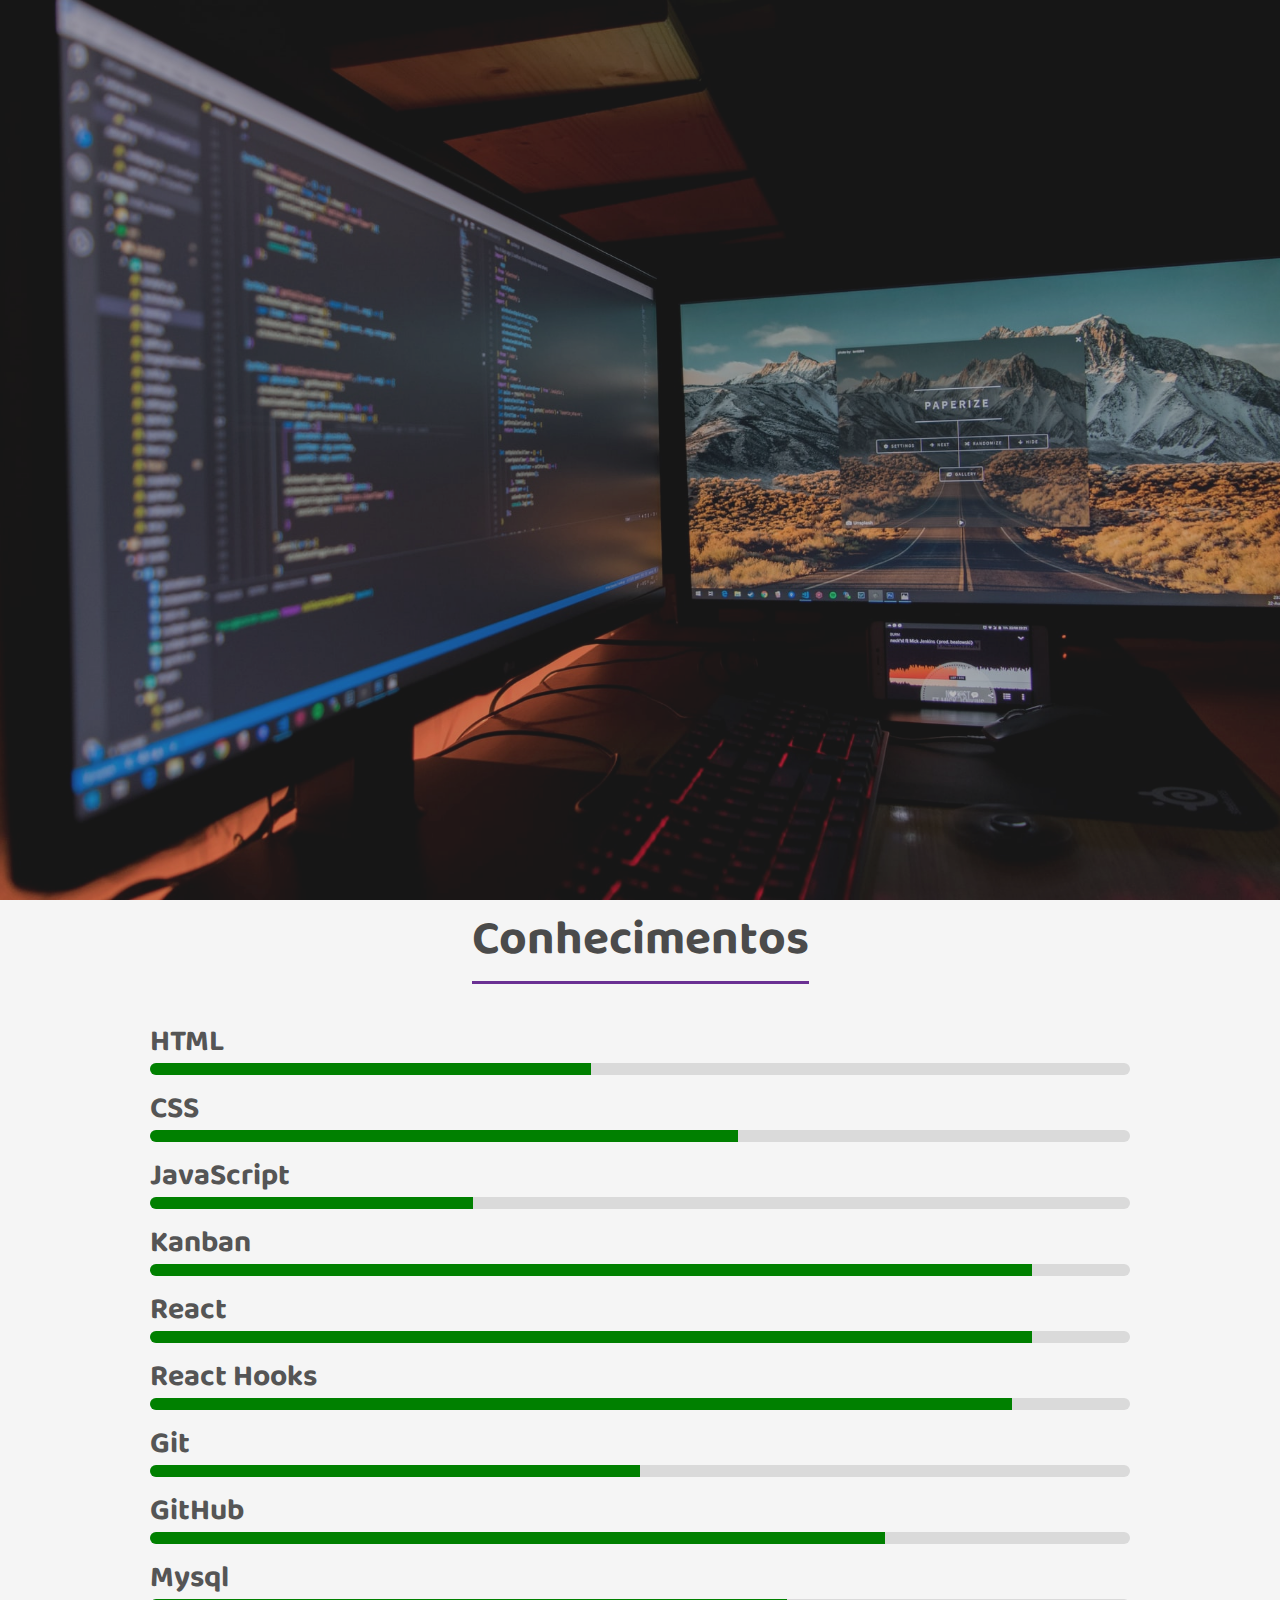
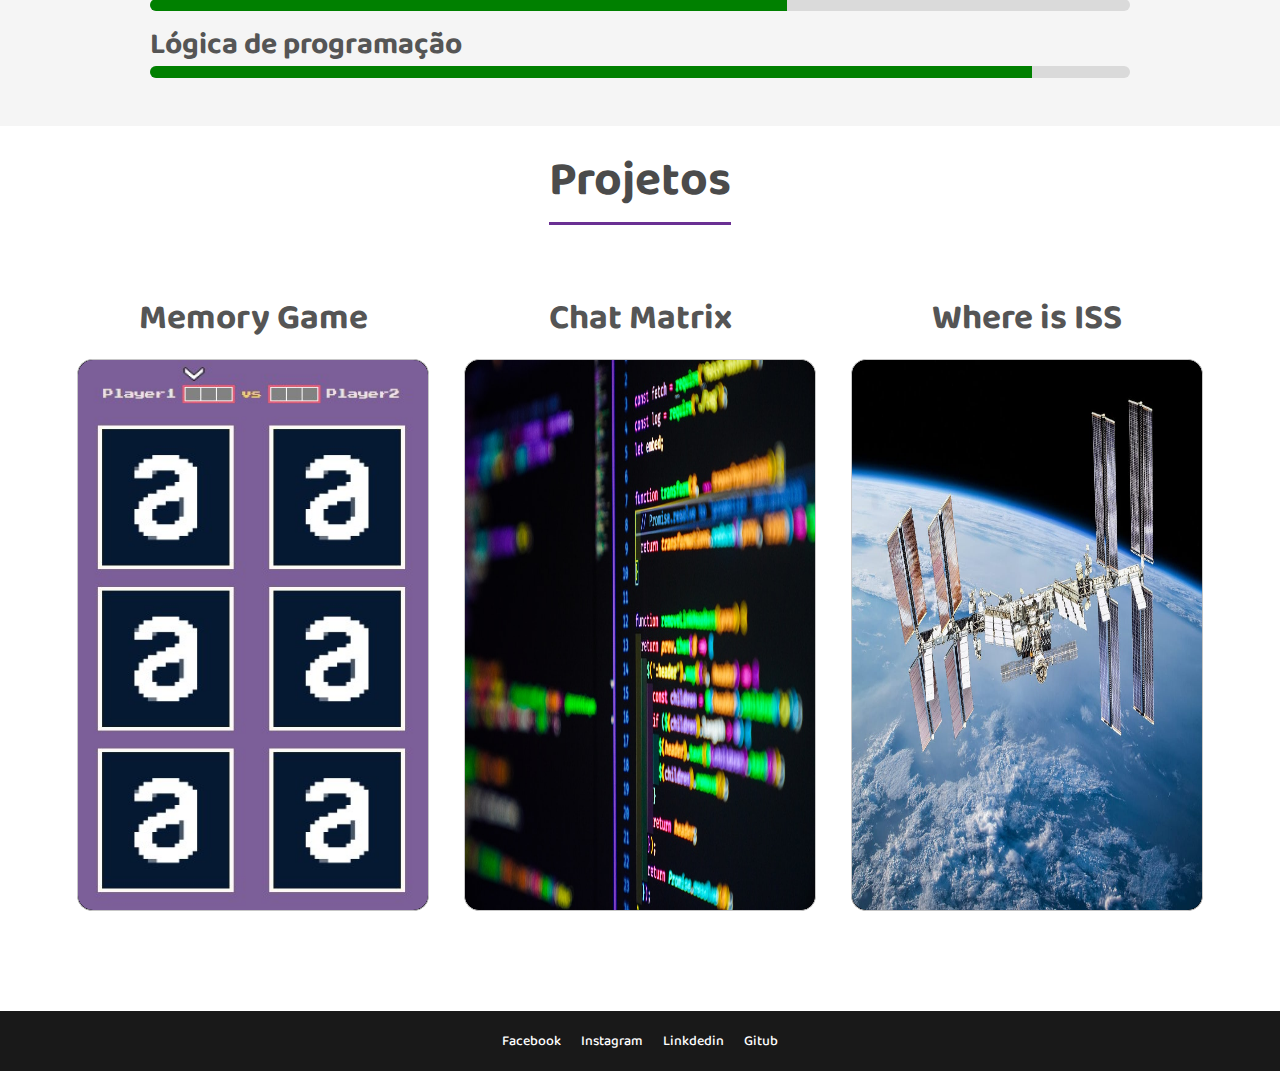
<file: index.html>
<!-- <!DOCTYPE html> -->
<html lang="pt-br">
  <head>
    <meta charset="UTF-8" />
    <meta http-equiv="X-UA-Compatible" content="IE=edge" />
    <meta name="viewport" content="width=device-width, initial-scale=1.0" />
   
   
    <meta property="og:site_name" content="Diego Pollheim" />
    <meta property="og:title" content="Meu portifólio pessoal" />
    <meta property="og:description" content="Me siga nas redes sociais!" />
   
   
    <link rel="stylesheet" href="estilos.css" />
    <link rel="stylesheet" href="cards.css" />
    <link
      rel="apple-touch-icon"
      sizes="180x180"
      href="favicon_io/apple-touch-icon.png"
    />
    <link
      rel="icon"
      type="image/png"
      sizes="32x32"
      href="favicon_io/favicon-32x32.png"
    />
    <link
      rel="icon"
      type="image/png"
      sizes="16x16"
      href="favicon_io/favicon-16x16.png"
    />
    <link rel="manifest" href="/site.webmanifest" />

    <title>Diego Pollheim</title>

    <script>
      function skills() {
        return <h1>TESTE</h1>;
      }
    </script>
  </head>

  <body>
    <!-- Home inicial com nome e profissão -->
    <div class="container" id="inicio">
      <header>
        <div class="img-wrapper">
          <img src="imagens/bg.jpg" alt="" />
        </div>
      </header>
      <div class="banner">
        <h1>Frontend Developer</h1>
        <p>Diego Pollheim</p>
        <a href="#conhecimentos"><button>Saiba mais</button></a>
      </div>

      <!-- Sessão Conhecimentos -->
      <section class="sessao-conhecimentos" id="conhecimentos">
        <div class="sessao-header">
          <h1>Conhecimentos</h1>
        </div>

        <!-- Conhecimentos Mobile -->
        <div class="wrapper-conhecimentos">
          <div class="conhecimentos-mobile">
            <!-- SKILL 1 -->
            <div class="sk">
              <h5 class="skill-title">HTML</h5>
              <div class="skill">
                <div class="html"></div>
              </div>
            </div>

            <!-- SKILL 2 -->
            <div class="sk">
              <h5 class="skill-title">CSS</h5>
              <div class="skill">
                <div class="css"></div>
              </div>
            </div>

            <!-- SKILL 3 -->
            <div class="sk">
              <h5 class="skill-title">JavaScript</h5>
              <div class="skill">
                <div class="js"></div>
              </div>
            </div>

            <!-- SKILL 3 -->
            <div class="sk">
              <h5 class="skill-title">Kanban</h5>
              <div class="skill">
                <div class="kanban"></div>
              </div>
            </div>

            <!-- SKILL 4 -->
            <div class="sk">
              <h5 class="skill-title">React</h5>
              <div class="skill">
                <div class="react"></div>
              </div>
            </div>

            <div class="sk">
              <h5 class="skill-title">React Hooks</h5>
              <div class="skill">
                <div class="react-hooks"></div>
              </div>
            </div>

            <!-- SKILL 5 -->
            <div class="sk">
              <h5 class="skill-title">Git</h5>
              <div class="skill">
                <div class="git"></div>
              </div>
            </div>

            <!-- SKILL 6 -->
            <div class="sk">
              <h5 class="skill-title">GitHub</h5>
              <div class="skill">
                <div class="github"></div>
              </div>
            </div>

            <!-- SKILL 7 -->
            <div class="sk">
              <h5 class="skill-title">Mysql</h5>
              <div class="skill">
                <div class="mysql"></div>
              </div>
            </div>

            <!-- SKILL 8 -->
            <div class="sk">
              <h5 class="skill-title">Lógica de programação</h5>
              <div class="skill">
                <div class="logica"></div>
              </div>
            </div>
          </div>
        </div>
      </section>
      <!-- Fim dos conhecimentos -->

      <!-- Sessão Projetos -->
      <section class="sessao-projetos" id="projetos">
        <div class="sessao-header">
          <h1>Projetos</h1>
        </div>

        <div class="wrapper-projetos">
          <div class="container-projetos">
            
            <!-- PROJETO 1 -->

            <a
              class="ver-proj"
              href="https://memory-game-inky.vercel.app/"
              target="blank"
            >
              <h1 class="card-title">Memory Game</h1>
              <div class="card">
                <div class="face face1">
                  <img src="/imagens/Memory-Game.jpg" alt="" />
                  <div class="content memory-game">
                    <h2 class="memory-game">Memory Game</h2>
                    <p class="memory-game">
                      Esse projeto é um jogo da memória projetado para
                      dispositivos mobile, desenvolvido totalmente em
                      Javascript. Usando a lógica simples de um jogo da memória
                      comum.
                    </p>
                    <button>Ver projeto</button>
                  </div>
                </div>
              </div></a
            >

            <!-- PROJETO 2 -->

            <a class="ver-proj" href="https://imersao-react-sooty.vercel.app/">
              <h1 class="card-title">Chat Matrix</h1>
              <div class="card">
                <div class="face face1">
                  <img src="/imagens/projeto2.jpg" alt="" />
                  <div class="content">
                    <h1 class="proj-2">Chat Matrix</h1>
                    <p class="proj-2">
                      Um projeto criado totalmente em React usando a biblioteca
                      MaterialUI, onde as mensagens digitadas são salvas em um
                      banco de dados. Use seu nome de usuário do GitHub e
                      conheca o projeto mais de perto
                    </p>
                    <button>Ver projeto</button>
                  </div>
                </div>
              </div></a
            >

            <!-- PROJETO 3 -->

            <a class="ver-proj" href="https://where-is-iss-zeta.vercel.app/" target="_blank">
              <h1 class="card-title">Where is ISS</h1>
              <div class="card">
                <div class="face face1">
                  <img src="/imagens/projeto3.jpg" alt="" />
                  <div class="content">
                    <h2 class="proj-3">Where is ISS</h2>
                    <p class="proj-3">
                      Where is ISS ou Onde está a ISS, é um projeto pessoal de
                      muito orgulho que vem crescendo e tomando sua forma. Onde
                      o objetivo principal é desafiar conhecimentos pessoais
                      atuais e adquirir novos
                    </p>
                    <button>Ver projeto</button>
                  </div>
                </div>
              </div></a
            >
          </div>
        </div>
      </section>
      <!-- Fim sessão projetos -->
    </div>
    <footer>
      <div class="container">
        <a target="_blank" href="https://www.facebook.com/diego.pollheim"
          >Facebook</a
        >
        <a target="_blank" href="https://www.instagram.com/diego.pollheim/"
          >Instagram</a
        >
        <a
          target="_blank"
          href="https://www.linkedin.com/in/diego-pollheim-979a5a1a7/"
          >Linkdedin</a
        >
        <a target="_blank" href="https://github.com/diegopollheim">Gitub</a>
      </div>
    </footer>
  </body>

  <!-- Carregamento do Menu Lateral -->
</html>
</file>
<file: estilos.css>
@import url("https://fonts.googleapis.com/css2?family=Baloo+Da+2:wght@400;500;600&family=Josefin+Slab:ital,wght@0,100;0,200;0,300;0,400;0,500;1,100;1,200&family=Mulish:ital,wght@0,300;0,400;0,500;1,200;1,300&display=swap");
@import url(https://cdnjs.cloudflare.com/ajax/libs/font-awesome/6.0.0-beta3/css/all.min.css);
@import url("https://fonts.googleapis.com/css2?family=Baloo+Da+2:wght@400;500;600&family=Josefin+Slab:ital,wght@0,100;0,200;0,300;0,400;0,500;1,100;1,200&family=Mulish:ital,wght@0,300;0,500;1,200;1,300&family=Press+Start+2P&display=swap");

* {
  margin: 0;
  padding: 0;
  list-style: none;
  text-decoration: none;
}

html {
  scroll-behavior: smooth;
  display: flex;
  justify-content: center;
}

:root {
  --font-primary: "Baloo Da 2", serif;
  --font-secundary: "Josefin Slab", serif;
  --font-action: "Muli", serif;
  --font-game: "Press Start 2P", serif;

  --color-primary: #555;
}

.container {
  width: 100vw;
}

header {
  width: 100%;
  height: 100vh;
  position: relative;
  z-index: -1;
}

.img-wrapper {
  z-index: -8;
  position: absolute;
  width: 100vw;
  height: 100%;
  background-color: rgba(0, 0, 0, 0.7);
}

.img-wrapper img {
  width: 100%;
  height: 100%;
  object-fit: cover;
  opacity: 0.7;
  animation: zoom 25s;
}

/* @keyframes zoom {
  0% {
    transform: scale(1.3);
  }
  100% {
    transform: scale(1);
  }
} */

.banner {
  position: absolute;
  left: 15%;
  top: 50%;
}

.banner h1 {
  color: #ffffff;
  font-size: 3.5rem;
  font-family: var(--font-primary);
  font-weight: 200;
  text-shadow: 0.2rem 0.2rem 2px rgba(0, 0, 0, 0.4);
  line-height: 3.5rem;

  opacity: 0;
  animation: moveBanner 1s 0.5s forwards;
}

@media only screen and (max-width: 600px) {
  .banner h1 {
    font-size: 3rem;
  }
}

.banner p {
  font-family: var(--font-secundary);
  color: #ffffff;
  font-size: 2rem;
  text-shadow: 0.2rem 0.2rem rgba(0, 0, 0, 0.4);
  margin-bottom: 2rem;
  opacity: 0;
  animation: moveBanner 1s 0.7s forwards;
}

@media only screen and (max-width: 600px) {
  .banner p {
    font-size: 1.375rem;
  }
}

.banner button {
  z-index: 999999;
  font-family: var(--font-action);
  color: #ffffff;
  background: #7f00ff; /* fallback for old browsers */
  background: -webkit-linear-gradient(
    to right,
    #e100ff,
    #7f00ff
  ); /* Chrome 10-25, Safari 5.1-6 */
  background: linear-gradient(
    to right,
    #e100ff,
    #7f00ff
  ); /* W3C, IE 10+/ Edge, Firefox 16+, Chrome 26+, Opera 12+, Safari 7+ */
  padding: 1rem 3rem;
  border: none;
  letter-spacing: 0.1rem;
  text-transform: uppercase;
  border-radius: 5px;
  cursor: pointer;
  opacity: 0;
  animation: moveBanner 1s 0.9s forwards;
}

@media only screen and (max-width: 600px) {
  .banner button {
    padding: 0.8rem 2rem;
    font-size: 12px;
  }
}

.banner button:hover {
  background: linear-gradient(to right, #bf00d8, #6f00dd);
}
@keyframes moveBanner {
  0% {
    transform: translateY(10rem) rotateY(-30deg);
  }
  100% {
    transform: translateY(0) rotateY(0);
    opacity: 1;
  }
}

/* SESSAO CONHECIMENTOS */

.wrapper-conhecimentos {
  padding-left: 15px;
  padding-right: 15px;
  padding-bottom: 48px;
  display: flex;
  justify-content: center;
  flex-direction: column;
  align-items: center;
}
.conhecimentos-mobile {
  flex-direction: column;
  row-gap: 10px;
  width: 100%;
  max-width: 980px;
}

.skill-title {
  font-family: var(--font-primary);
  font-size: 1.125rem;
  line-height: 100%;
  color: #555;
  margin-top: 15px;
  margin-bottom: 5px;
}

.skill {
  height: 12px;
  background-color: #dadada;
  border-radius: 10px;
}

.skill .html {
  border-top-left-radius: 10px;
  border-bottom-left-radius: 10px;
  width: 45%;
  height: 100%;
  background-color: green;
}

.skill .css {
  border-top-left-radius: 10px;
  border-bottom-left-radius: 10px;
  width: 60%;
  height: 100%;
  background-color: green;
}

.skill .js {
  border-top-left-radius: 10px;
  border-bottom-left-radius: 10px;
  width: 33%;
  height: 100%;
  background-color: green;
}

.skill .kanban {
  border-top-left-radius: 10px;
  border-bottom-left-radius: 10px;
  width: 90%;
  height: 100%;
  background-color: green;
}

.skill .react {
  border-top-left-radius: 10px;
  border-bottom-left-radius: 10px;
  width: 90%;
  height: 100%;
  background-color: green;
}
.skill .react-hooks {
  border-top-left-radius: 10px;
  border-bottom-left-radius: 10px;
  width: 88%;
  height: 100%;
  background-color: green;
}

.skill .git {
  border-top-left-radius: 10px;
  border-bottom-left-radius: 10px;
  width: 50%;
  height: 100%;
  background-color: green;
}

.skill .github {
  border-top-left-radius: 10px;
  border-bottom-left-radius: 10px;
  width: 75%;
  height: 100%;
  background-color: green;
}

.skill .mysql {
  border-top-left-radius: 10px;
  border-bottom-left-radius: 10px;
  width: 65%;
  height: 100%;
  background-color: green;
}

.skill .logica {
  border-top-left-radius: 10px;
  border-bottom-left-radius: 10px;
  width: 90%;
  height: 100%;
  background-color: green;
}

@media only screen and (min-width: 600px) {
  .conhecimentos-mobile h5 {
    font-size: 30px;
    margin-top: 20px;
  }
}

.sessao-conhecimentos {
  background-color: #f5f5f5;
}

.sessao-header {
  display: flex;
  justify-content: center;
  align-items: center;
  z-index: 55;
}

.sessao-header h1 {
  font-family: var(--font-primary);
  font-size: 3rem;
  color: #4b4b4b;
  border-bottom: solid 3px #6a3093;
  margin-bottom: 1.5rem;
}

@media only screen and (max-width: 600px) {
  .sessao-conhecimentos .sessao-header h1 {
    font-size: 35px;
  }
}

.sessao-projetos {
  padding: 15px;
  padding-bottom: 60px;
}

.sessao-projetos .sessao-header {
  position: relative;
  display: flex;
  justify-content: space-evenly;
}

@media only screen and (max-width: 600px) {
  .sessao-projetos .sessao-header h1 {
    font-size: 35px;
  }
}

.wrapper-projetos {
  display: flex;
  justify-content: center;
  align-items: center;
}

.container-projetos {
  max-width: 980px;
}

.card-title {
  width: 100%;
  font-size: 2.2rem;
  color: var(--color-primary);
  text-align: center;
  margin-bottom: 10px;
}

.card {
  display: flex;
  align-items: center;
  flex-direction: column;
  border: 1px solid #c7c7c7;
  border-radius: 7px;
  padding: 25px;
}

.card:hover {
  box-shadow: 0 0 11px rgba(33, 33, 33, 0.2);
}

.card-content {
  display: flex;
  position: relative;
}

@media only screen and (max-width: 600px) {
  .card-content {
    flex-direction: column;
  }
}

.card-logo {
  width: 300px;
  height: 200px;
}

.card-logo img {
  border-radius: 7px;
  width: auto;
  height: 100%;
  object-fit: cover;
}

.card h3 {
  font-family: var(--font-game);
  font-size: 1.5rem;
  color: var(--color-primary);
  width: 100%;
  margin-bottom: 1.5rem;
}

.card-info {
  padding: 25px;
  padding-top: 0px;
}

@media only screen and (max-width: 600px) {
  .card-info {
    padding-left: 0px;
    padding-top: 16px;
  }
}

.card-info p {
  font-family: var(--font-primary);
}

.card-info a {
  position: absolute;
  bottom: 0;
  right: 0;
}

.card-info button {
  font-family: var(--font-action);
  color: #ffffff;
  background-color: #0073e6;
  border: none;
  font-size: 12;
  letter-spacing: 0.1rem;
  text-transform: uppercase;
  border-radius: 5px;
  cursor: pointer;
  height: 35px;
  width: 130px;
}

.card-info button:hover {
  background-color: #0063c5;
}

@media only screen and (max-width: 600px) {
  .card-info #btn-ver-projeto button {
    font-size: 12px;
  }
}

.card-proj {
  border-radius: 7px;
  position: relative;
  max-width: 450px;
  max-height: 300px;
}

.card-proj img {
  border-radius: 7px;
  /* object-fit: fill; */
  width: 100%;
  height: auto;
}

.card-proj:hover {
  opacity: 0.7;
}

.card-content-proj {
  padding: 25px;
  width: auto;
  height: auto;
  position: absolute;
  top: 0px;
  left: 0px;
}

.card-content-proj .card-proj-title h3 {
  font-family: var(--font-primary);
  color: white;
}

.card-content-proj p {
  font-family: var(--font-primary);
  color: white;
}
.card-btn-rodape {
  display: flex;
  justify-content: end;
}

.card-btn-rodape button {
  font-family: var(--font-action);
  color: #ffffff;
  background-color: #0073e6;
  border: none;
  font-size: 12;
  letter-spacing: 0.1rem;
  text-transform: uppercase;
  border-radius: 5px;
  cursor: pointer;
  height: 35px;
  width: 130px;
}

footer {
  height: 60px;
  background-color: rgba(0, 0, 0, 0.9);
}

footer .container {
  display: flex;
  height: 100%;
  justify-content: center;
  align-items: center;
  gap: 20px;
}

footer .container a {
  font-weight: 500;
  color: white;
  font-size: 14px;
 transition: all 300ms;
}


footer .container a:hover {
  color: #555;
}
</file>
<file: cards.css>
@import url("https://fonts.googleapis.com/css2?family=Righteous&display=swap");
@import url("https://fonts.googleapis.com/css2?family=Baloo+Da+2:wght@400;500;600&family=Josefin+Slab:ital,wght@0,100;0,200;0,300;0,400;0,500;1,100;1,200&family=Mulish:ital,wght@0,300;0,400;0,500;1,200;1,300&display=swap");
@import url(https://cdnjs.cloudflare.com/ajax/libs/font-awesome/6.0.0-beta3/css/all.min.css);
@import url("https://fonts.googleapis.com/css2?family=Baloo+Da+2:wght@400;500;600&family=Josefin+Slab:ital,wght@0,100;0,200;0,300;0,400;0,500;1,100;1,200&family=Mulish:ital,wght@0,300;0,500;1,200;1,300&family=Press+Start+2P&display=swap");


body {
  /* margin: 0;
  padding: 0;
  display: flex;
  justify-content: center;
  align-items: center;
  min-height: 100vh;
  background-color: #a9c9ff;
  background-image: linear-gradient(180deg, #a9c9ff 0%, #ffbbec 100%); */
  font-family: var(--font-primary);
}

:root {
  --font-primary: "Baloo Da 2", serif;
  --font-secundary: "Josefin Slab", serif;
  --font-action: "Muli", serif;
  --font-game: "Press Start 2P", serif;

  --color-primary: #555;
}
.container-projetos {
  max-width: 100vw;
  display: grid;
  grid-template-columns: repeat(auto-fit, minmax(300px, 1fr));
  grid-gap: 35px;
  margin: 0 auto;
  padding: 40px 0;
}
.card {
  padding: 25px;
  position: relative;
  width: 300px;
  height: 500px;
  margin: 0 auto;
  background: #000;
  border-radius: 15px;
/* transition: all .5s; */
 
  /* background-image: url("/imagens/projeto1.jpg"); */
  /* background-color: #a9c9ff; */
  /* background-image: linear-gradient(180deg, #a9c9ff 0%, #ffbbec 100%); */
}

.card:hover {
  box-shadow: 0 0 11px rgba(55,55,55,.8);
}
.face {
  position: absolute;
  bottom: 0;
  left: 0;
  width: 100%;
  height: 100%;
  display: flex;
  justify-content: center;
  align-items: center;
}


.face1 img {
  height: 100%;
  width: 100%;
  border-radius: 15px;
  
}

.face1:hover img {
  /* height: 60px; */
  opacity: 0.3;
  font-size: 1.4rem;
  color: aliceblue;
  transition: all .3s;
}
.card:hover .content {
  bottom: 2rem;
  opacity: 1;
  visibility: visible;
  color: aliceblue;
}

.content.memory-game h2 {
  font-family: var(--font-game);
  font-size: 1.5rem;
  margin-bottom: 16px;
}
.content button {
  margin-top: auto;
  margin-bottom: 25px;
  align-self: flex-end;
  width: 8rem;
  height: 2.5rem;
  font-family: var(--font-action);
  font-size: 1rem;
  color: #fff;
  border-radius: 0.5rem;
  border: none;
  cursor: pointer;
  background: #7f00ff; /* fallback for old browsers */
  background: -webkit-linear-gradient(
    to right,
    #e100ff,
    #7f00ff
  ); /* Chrome 10-25, Safari 5.1-6 */
  background: linear-gradient(
    to right,
    #e100ff,
    #7f00ff
  ); /* W3C, IE 10+/ Edge, Firefox 16+, Chrome 26+, Opera 12+, Safari */
}


.content {
  display: flex;
  flex-direction: column;
  visibility: hidden;
  height: 65%;
  position: absolute;
  padding: 2rem;
  font-size: 18px;
  bottom: 0;
  color: aliceblue;
  padding-bottom: 0;
  text-shadow: 0.3rem 0.1rem 0.3rem rgba(0, 0, 0, 0.4);
  transition: all .3s;
}

.card:nth-child(1) .face.face2 {
  background-image: -webkit-linear-gradient(left, #a90f90 55%, #0c1a51);
  border-radius: 15px;
}

.card:nth-child(2) .face.face2 {
  background-image: -webkit-linear-gradient(left, #a90f90 55%, #0c1a51);
  border-radius: 15px;
  border-radius: 15px;
}

.card:nth-child(3) .face.face2 {
  background-image: -webkit-linear-gradient(left, #a90f90 55%, #0c1a51);
  border-radius: 15px;
  border-radius: 15px;
}
</file>
